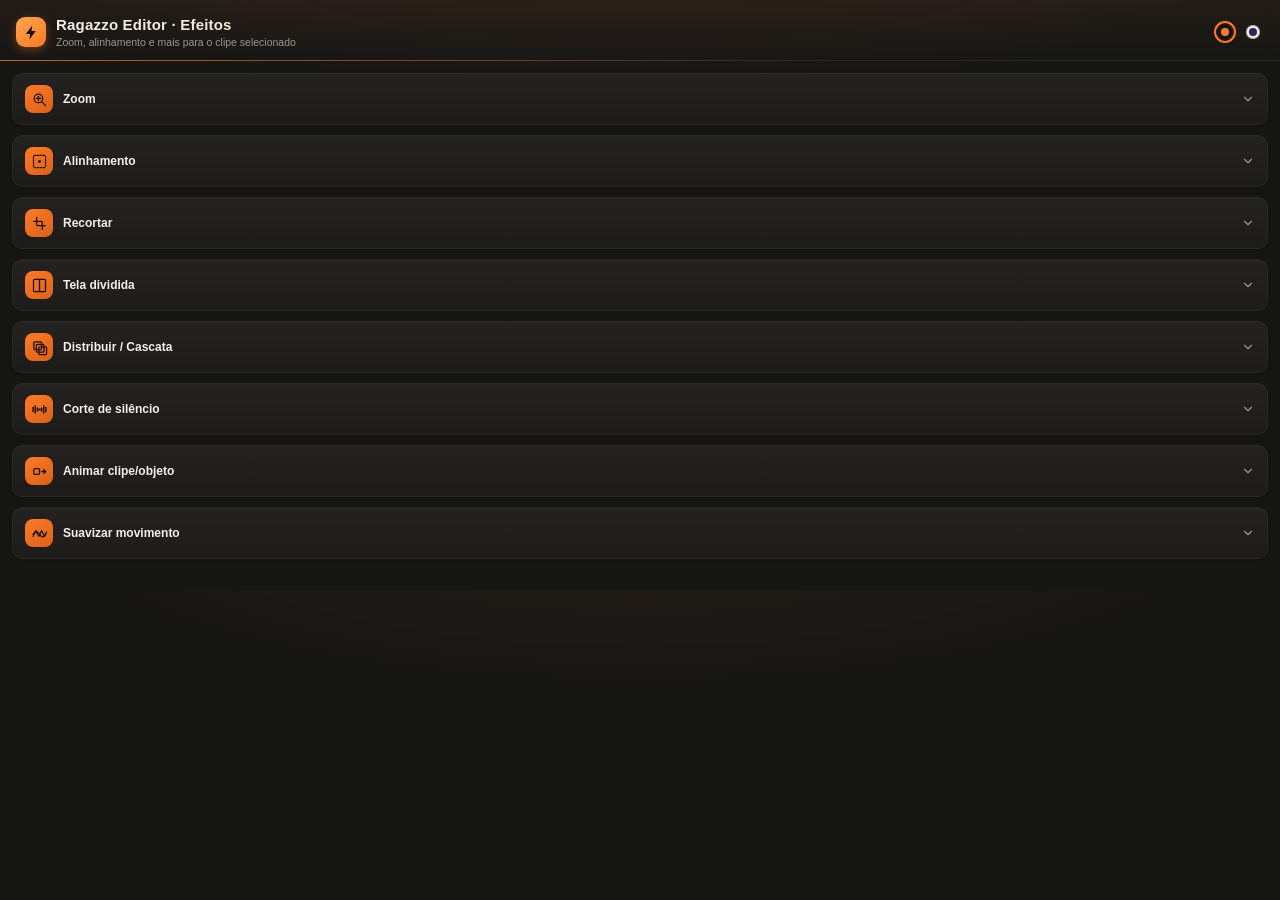
<file: index.html>
<!DOCTYPE html>
<html lang="pt-BR">
<head>
  <meta charset="UTF-8" />
  <title>Ragazzo Editor - Efeitos</title>
  <script>
    // Aplica o tema salvo ANTES do CSS pintar a tela, pra não piscar o tema
    // escuro por uma fração de segundo quando o usuário escolheu "Papel".
    (function () {
      try {
        if (localStorage.getItem("ragazzo.theme") === "papel") {
          document.documentElement.setAttribute("data-theme", "papel");
        }
      } catch (e) {}
    })();
  </script>
  <link rel="stylesheet" href="style.css" />
</head>
<body>
  <header>
    <span class="brand-mark">
      <svg viewBox="0 0 24 24" fill="none" stroke="currentColor" stroke-width="2.2" stroke-linecap="round" stroke-linejoin="round">
        <path d="M13 2 4 14h6l-1 8 9-12h-6l1-8z" fill="currentColor" stroke="none"/>
      </svg>
    </span>
    <div class="brand-text">
      <h1>Ragazzo Editor · Efeitos</h1>
      <p>Zoom, alinhamento e mais para o clipe selecionado</p>
    </div>
    <div class="theme-switch" role="group" aria-label="Tema do painel">
      <button type="button" class="theme-swatch" data-theme-choice="escuro" title="Tema escuro" aria-pressed="true">
        <span class="theme-swatch-bg" style="background:#161615">
          <span class="theme-swatch-dot" style="background:#ff7a26"></span>
        </span>
      </button>
      <button type="button" class="theme-swatch" data-theme-choice="papel" title="Tema papel" aria-pressed="false">
        <span class="theme-swatch-bg" style="background:#f4efe4">
          <span class="theme-swatch-dot" style="background:#2b2560"></span>
        </span>
      </button>
    </div>
  </header>

  <main>
    <div class="effect-card">
      <button type="button" class="effect-header">
        <span class="effect-icon">
          <svg viewBox="0 0 24 24" fill="none" stroke="currentColor" stroke-width="1.8" stroke-linecap="round" stroke-linejoin="round" class="icon-zoom-group">
            <circle cx="10.5" cy="10.5" r="6"/>
            <line x1="15" y1="15" x2="20.5" y2="20.5"/>
            <line class="icon-fade" x1="10.5" y1="7.5" x2="10.5" y2="13.5"/>
            <line class="icon-fade" x1="7.5" y1="10.5" x2="13.5" y2="10.5"/>
          </svg>
        </span>
        <span class="effect-title">Zoom</span>
        <svg class="chev" viewBox="0 0 24 24" fill="none" stroke="currentColor" stroke-width="2" stroke-linecap="round" stroke-linejoin="round"><polyline points="6 9 12 15 18 9"/></svg>
      </button>
      <div class="effect-body">
        <div class="effect-body-inner">
          <p class="hint">Anima a Escala do clipe do início ao fim, criando um efeito de aproximação (in) ou afastamento (out).</p>
          <div class="row slider-row">
            <label for="zoom-amount">Intensidade</label>
            <input type="range" id="zoom-amount-range" class="slider" min="1" max="200" step="1" value="25" />
            <input type="number" id="zoom-amount" class="slider-number" value="25" min="1" max="500" />
          </div>
          <div class="row">
            <label for="zoom-easing">Curva</label>
            <select id="zoom-easing">
              <option value="linear">Linear</option>
              <option value="easeOut" selected>Suave (desacelera)</option>
              <option value="easeIn">Suave (acelera)</option>
              <option value="easeInOut">Suave nas pontas</option>
            </select>
          </div>
          <div class="btn-group">
            <button id="zoom-in">Zoom in</button>
            <button id="zoom-out">Zoom out</button>
          </div>

          <div class="preset-bar">
            <div id="zoom-preset-list" class="preset-list"></div>
            <div class="row" id="zoom-preset-new-row" style="display:none">
              <input type="text" id="zoom-preset-name" placeholder="Nome do preset" style="flex:1;width:auto" />
              <button id="zoom-preset-confirm">Salvar</button>
            </div>
            <button id="zoom-preset-save">+ Salvar preset atual</button>
          </div>
        </div>
      </div>
    </div>

    <div class="effect-card">
      <button type="button" class="effect-header">
        <span class="effect-icon">
          <svg viewBox="0 0 24 24" fill="none" stroke="currentColor" stroke-width="1.8" stroke-linecap="round" stroke-linejoin="round">
            <rect x="3.5" y="3.5" width="17" height="17" rx="1.5" stroke-dasharray="2 2"/>
            <circle class="icon-align-dot" cx="12" cy="12" r="2" fill="currentColor" stroke="none"/>
          </svg>
        </span>
        <span class="effect-title">Alinhamento</span>
        <svg class="chev" viewBox="0 0 24 24" fill="none" stroke="currentColor" stroke-width="2" stroke-linecap="round" stroke-linejoin="round"><polyline points="6 9 12 15 18 9"/></svg>
      </button>
      <div class="effect-body">
        <div class="effect-body-inner">
          <p class="hint">Clique num ponto do grid para encostar a borda do clipe ali — os 9 pontos clássicos de ancoragem. Um clipe em Escala 100% já preenche o quadro inteiro e por isso não se move — reduza a escala antes para ver o efeito.</p>
          <div id="anchor-grid" class="anchor-grid" role="group" aria-label="Ancoragem 3x3">
            <button type="button" class="anchor-cell" data-x="left" data-y="top" title="Superior esquerda"><span class="anchor-dot"></span></button>
            <button type="button" class="anchor-cell" data-x="center" data-y="top" title="Superior centro"><span class="anchor-dot"></span></button>
            <button type="button" class="anchor-cell" data-x="right" data-y="top" title="Superior direita"><span class="anchor-dot"></span></button>
            <button type="button" class="anchor-cell" data-x="left" data-y="middle" title="Meio esquerda"><span class="anchor-dot"></span></button>
            <button type="button" class="anchor-cell" data-x="center" data-y="middle" title="Centro"><span class="anchor-dot"></span></button>
            <button type="button" class="anchor-cell" data-x="right" data-y="middle" title="Meio direita"><span class="anchor-dot"></span></button>
            <button type="button" class="anchor-cell" data-x="left" data-y="bottom" title="Inferior esquerda"><span class="anchor-dot"></span></button>
            <button type="button" class="anchor-cell" data-x="center" data-y="bottom" title="Inferior centro"><span class="anchor-dot"></span></button>
            <button type="button" class="anchor-cell" data-x="right" data-y="bottom" title="Inferior direita"><span class="anchor-dot"></span></button>
          </div>

          <p class="hint section-sep">Copie Posição/Escala/Rotação/Opacidade de um clipe e aplique em outros.</p>
          <div class="btn-group">
            <button id="motion-copy">Copiar</button>
            <button id="motion-paste">Colar</button>
            <button id="motion-reset">Zerar</button>
          </div>
        </div>
      </div>
    </div>

    <div class="effect-card">
      <button type="button" class="effect-header">
        <span class="effect-icon">
          <svg viewBox="0 0 24 24" fill="none" stroke="currentColor" stroke-width="1.8" stroke-linecap="round" stroke-linejoin="round">
            <path class="icon-crop-a" d="M8 3.5v10a1.5 1.5 0 0 0 1.5 1.5H20"/>
            <path class="icon-crop-b" d="M16 20.5v-10A1.5 1.5 0 0 0 14.5 9H4"/>
          </svg>
        </span>
        <span class="effect-title">Recortar</span>
        <svg class="chev" viewBox="0 0 24 24" fill="none" stroke="currentColor" stroke-width="2" stroke-linecap="round" stroke-linejoin="round"><polyline points="6 9 12 15 18 9"/></svg>
      </button>
      <div class="effect-body">
        <div class="effect-body-inner">
          <div class="row slider-row">
            <label for="crop-amount">Intensidade</label>
            <input type="range" id="crop-amount-range" class="slider" min="1" max="150" step="1" value="20" />
            <input type="number" id="crop-amount" class="slider-number" value="20" min="1" max="300" />
          </div>
          <div class="row">
            <label for="crop-anchor-x">Âncora horizontal</label>
            <select id="crop-anchor-x">
              <option value="left">Esquerda</option>
              <option value="center" selected>Centro</option>
              <option value="right">Direita</option>
            </select>
          </div>
          <div class="row">
            <label for="crop-anchor-y">Âncora vertical</label>
            <select id="crop-anchor-y">
              <option value="top">Topo</option>
              <option value="middle" selected>Meio</option>
              <option value="bottom">Base</option>
            </select>
          </div>
          <button class="primary" id="apply-crop">Aplicar corte</button>
          <p class="hint">Assume que o clipe já preenche o quadro (Escala 100%).</p>
        </div>
      </div>
    </div>

    <div class="effect-card">
      <button type="button" class="effect-header">
        <span class="effect-icon">
          <svg viewBox="0 0 24 24" fill="none" stroke="currentColor" stroke-width="1.8" stroke-linecap="round" stroke-linejoin="round">
            <rect x="3.5" y="3.5" width="17" height="17" rx="1.5"/>
            <line x1="12" y1="3.5" x2="12" y2="20.5"/>
            <rect class="icon-split-fill" x="12" y="3.5" width="8.5" height="17"/>
          </svg>
        </span>
        <span class="effect-title">Tela dividida</span>
        <svg class="chev" viewBox="0 0 24 24" fill="none" stroke="currentColor" stroke-width="2" stroke-linecap="round" stroke-linejoin="round"><polyline points="6 9 12 15 18 9"/></svg>
      </button>
      <div class="effect-body">
        <div class="effect-body-inner">
          <p class="hint">Selecione 2 clipes (ou 4, para grade) em trilhas de vídeo diferentes, sobrepostos no tempo.</p>
          <div class="btn-group">
            <button data-split="2h">2 lado a lado</button>
            <button data-split="2v">2 empilhados</button>
            <button data-split="4grid">Grade 2x2</button>
          </div>
        </div>
      </div>
    </div>

    <div class="effect-card">
      <button type="button" class="effect-header">
        <span class="effect-icon">
          <svg viewBox="0 0 24 24" fill="none" stroke="currentColor" stroke-width="1.8" stroke-linecap="round" stroke-linejoin="round">
            <rect class="icon-cascade" style="animation-delay:0s" x="4" y="4" width="11" height="11" rx="1.5"/>
            <rect class="icon-cascade" style="animation-delay:.2s" x="7.5" y="7.5" width="11" height="11" rx="1.5"/>
            <rect class="icon-cascade" style="animation-delay:.4s" x="11" y="11" width="11" height="11" rx="1.5"/>
          </svg>
        </span>
        <span class="effect-title">Distribuir / Cascata</span>
        <svg class="chev" viewBox="0 0 24 24" fill="none" stroke="currentColor" stroke-width="2" stroke-linecap="round" stroke-linejoin="round"><polyline points="6 9 12 15 18 9"/></svg>
      </button>
      <div class="effect-body">
        <div class="effect-body-inner">
          <p class="hint">Organiza vários clipes selecionados (em trilhas diferentes) automaticamente — sem precisar montar posição/escala um por um.</p>

          <p class="hint section-sep"><strong>Distribuir:</strong> divide o quadro em N partes iguais.</p>
          <div class="btn-group">
            <button data-distribute="row">Lado a lado</button>
            <button data-distribute="column">Empilhado</button>
          </div>

          <p class="hint section-sep"><strong>Cascata:</strong> empilha em camadas (PIP), a partir da posição/escala do primeiro clipe selecionado.</p>
          <div class="row slider-row">
            <label for="cascade-scale-step">Passo de escala</label>
            <input type="range" id="cascade-scale-step-range" class="slider" min="1" max="30" step="1" value="10" />
            <input type="number" id="cascade-scale-step" class="slider-number" value="10" min="1" max="80" />
          </div>
          <div class="row slider-row">
            <label for="cascade-offset-step">Passo de deslocamento</label>
            <input type="range" id="cascade-offset-step-range" class="slider" min="1" max="30" step="1" value="8" />
            <input type="number" id="cascade-offset-step" class="slider-number" value="8" min="1" max="50" />
          </div>
          <div class="row">
            <label for="cascade-corner">Direção</label>
            <select id="cascade-corner">
              <option value="top-left">↘ a partir do topo-esquerda</option>
              <option value="top-right">↙ a partir do topo-direita</option>
              <option value="bottom-left">↗ a partir da base-esquerda</option>
              <option value="bottom-right">↖ a partir da base-direita</option>
            </select>
          </div>
          <button class="primary" id="apply-cascade">Aplicar cascata</button>
        </div>
      </div>
    </div>

    <div class="effect-card">
      <button type="button" class="effect-header">
        <span class="effect-icon">
          <svg viewBox="0 0 24 24" fill="none" stroke="currentColor" stroke-width="2" stroke-linecap="round">
            <line x1="3" y1="15" x2="3" y2="9"/>
            <line x1="6" y1="17" x2="6" y2="7"/>
            <line x1="9" y1="14" x2="9" y2="10"/>
            <rect class="icon-cutgap" x="10.5" y="10.5" width="3" height="3" fill="currentColor" stroke="none"/>
            <line x1="15" y1="14" x2="15" y2="10"/>
            <line x1="18" y1="17" x2="18" y2="7"/>
            <line x1="21" y1="15" x2="21" y2="9"/>
          </svg>
        </span>
        <span class="effect-title">Corte de silêncio</span>
        <svg class="chev" viewBox="0 0 24 24" fill="none" stroke="currentColor" stroke-width="2" stroke-linecap="round" stroke-linejoin="round"><polyline points="6 9 12 15 18 9"/></svg>
      </button>
      <div class="effect-body">
        <div class="effect-body-inner">
          <p class="hint">Detecta pausas na fala do clipe selecionado — a análise foca na faixa de frequência da voz humana, então música de fundo e ruído grave contam menos — e gera automaticamente uma versão cortada, já inserida na timeline. O clipe original não é alterado.</p>

          <div class="seg-toggle" id="silence-mode-toggle" role="tablist">
            <button type="button" class="seg-btn active" data-mode="auto" role="tab">Automático</button>
            <button type="button" class="seg-btn" data-mode="manual" role="tab">Manual</button>
          </div>

          <div class="row slider-row" id="silence-auto-row">
            <label for="silence-margin">Sensibilidade (dB abaixo da média)</label>
            <input type="range" id="silence-margin-range" class="slider" min="6" max="30" step="1" value="18" />
            <input type="number" id="silence-margin" class="slider-number" value="18" min="1" max="50" />
          </div>
          <p class="hint" id="silence-auto-hint">O limiar é calculado a partir do volume médio do próprio clipe — maior sensibilidade corta mais.</p>

          <div class="row slider-row" id="silence-manual-row" style="display:none">
            <label for="silence-threshold">Limiar manual (dB)</label>
            <input type="range" id="silence-threshold-range" class="slider" min="-60" max="-10" step="1" value="-30" />
            <input type="number" id="silence-threshold" class="slider-number" value="-30" min="-60" max="-10" />
          </div>

          <div class="row slider-row">
            <label for="silence-min-duration">Pausa mínima (s)</label>
            <input type="range" id="silence-min-duration-range" class="slider" min="0.1" max="2" step="0.05" value="0.4" />
            <input type="number" id="silence-min-duration" class="slider-number" value="0.4" min="0.05" max="5" step="0.05" />
          </div>
          <div class="row slider-row">
            <label for="silence-padding">Folga (ms)</label>
            <input type="range" id="silence-padding-range" class="slider" min="0" max="400" step="10" value="120" />
            <input type="number" id="silence-padding" class="slider-number" value="120" min="0" max="1000" step="10" />
          </div>
          <div class="row">
            <label for="silence-track">Trilha de destino (nº)</label>
            <input type="number" id="silence-track" min="1" max="20" placeholder="auto" />
          </div>

          <button class="primary" id="apply-silence-cut">Detectar e cortar silêncio</button>
          <p class="hint">Requer o projeto salvo (o arquivo cortado é gravado na mesma pasta do projeto). Pode demorar alguns segundos a minutos, dependendo do tamanho do clipe.</p>
        </div>
      </div>
    </div>

    <div class="effect-card">
      <button type="button" class="effect-header">
        <span class="effect-icon">
          <svg viewBox="0 0 24 24" fill="none" stroke="currentColor" stroke-width="1.8" stroke-linecap="round" stroke-linejoin="round">
            <rect class="icon-slide-box" x="4" y="8" width="8" height="8" rx="1.5"/>
            <line x1="15" y1="12" x2="20.5" y2="12"/>
            <polyline points="18 9.5 20.5 12 18 14.5"/>
          </svg>
        </span>
        <span class="effect-title">Animar clipe/objeto</span>
        <svg class="chev" viewBox="0 0 24 24" fill="none" stroke="currentColor" stroke-width="2" stroke-linecap="round" stroke-linejoin="round"><polyline points="6 9 12 15 18 9"/></svg>
      </button>
      <div class="effect-body">
        <div class="effect-body-inner">
          <p class="hint">Predefinição</p>
          <div id="anim-preset-grid" class="anim-preset-grid" role="radiogroup">
            <button type="button" class="anim-preset-btn selected" data-preset="slide-left" role="radio" aria-checked="true" title="Deslizar da esquerda">
              <svg viewBox="0 0 32 32" class="anim-icon">
                <rect class="anim-frame" x="4" y="4" width="24" height="24" rx="3"/>
                <rect class="anim-obj anim-ico-slide-left" x="11" y="11" width="10" height="10" rx="2"/>
              </svg>
              <span>Esquerda</span>
            </button>
            <button type="button" class="anim-preset-btn" data-preset="slide-right" role="radio" aria-checked="false" title="Deslizar da direita">
              <svg viewBox="0 0 32 32" class="anim-icon">
                <rect class="anim-frame" x="4" y="4" width="24" height="24" rx="3"/>
                <rect class="anim-obj anim-ico-slide-right" x="11" y="11" width="10" height="10" rx="2"/>
              </svg>
              <span>Direita</span>
            </button>
            <button type="button" class="anim-preset-btn" data-preset="slide-top" role="radio" aria-checked="false" title="Deslizar de cima">
              <svg viewBox="0 0 32 32" class="anim-icon">
                <rect class="anim-frame" x="4" y="4" width="24" height="24" rx="3"/>
                <rect class="anim-obj anim-ico-slide-top" x="11" y="11" width="10" height="10" rx="2"/>
              </svg>
              <span>De cima</span>
            </button>
            <button type="button" class="anim-preset-btn" data-preset="slide-bottom" role="radio" aria-checked="false" title="Deslizar de baixo">
              <svg viewBox="0 0 32 32" class="anim-icon">
                <rect class="anim-frame" x="4" y="4" width="24" height="24" rx="3"/>
                <rect class="anim-obj anim-ico-slide-bottom" x="11" y="11" width="10" height="10" rx="2"/>
              </svg>
              <span>De baixo</span>
            </button>
            <button type="button" class="anim-preset-btn" data-preset="fade-in" role="radio" aria-checked="false" title="Fade in">
              <svg viewBox="0 0 32 32" class="anim-icon">
                <rect class="anim-frame" x="4" y="4" width="24" height="24" rx="3"/>
                <rect class="anim-obj anim-ico-fade-in" x="11" y="11" width="10" height="10" rx="2"/>
              </svg>
              <span>Fade in</span>
            </button>
            <button type="button" class="anim-preset-btn" data-preset="fade-out" role="radio" aria-checked="false" title="Fade out">
              <svg viewBox="0 0 32 32" class="anim-icon">
                <rect class="anim-frame" x="4" y="4" width="24" height="24" rx="3"/>
                <rect class="anim-obj anim-ico-fade-out" x="11" y="11" width="10" height="10" rx="2"/>
              </svg>
              <span>Fade out</span>
            </button>
            <button type="button" class="anim-preset-btn" data-preset="pop" role="radio" aria-checked="false" title="Pop (escala)">
              <svg viewBox="0 0 32 32" class="anim-icon">
                <rect class="anim-frame" x="4" y="4" width="24" height="24" rx="3"/>
                <rect class="anim-obj anim-ico-pop" x="11" y="11" width="10" height="10" rx="2"/>
              </svg>
              <span>Pop</span>
            </button>
            <button type="button" class="anim-preset-btn" data-preset="rotate-in" role="radio" aria-checked="false" title="Girar + fade in">
              <svg viewBox="0 0 32 32" class="anim-icon">
                <rect class="anim-frame" x="4" y="4" width="24" height="24" rx="3"/>
                <rect class="anim-obj anim-ico-rotate-in" x="11" y="11" width="10" height="10" rx="2"/>
              </svg>
              <span>Girar</span>
            </button>
          </div>
          <div class="row slider-row">
            <label for="anim-duration">Duração</label>
            <input type="range" id="anim-duration-range" class="slider" min="0.1" max="3" step="0.1" value="0.6" />
            <input type="number" id="anim-duration" class="slider-number" value="0.6" min="0.1" max="10" step="0.1" />
          </div>
          <div class="row">
            <label for="anim-easing">Curva</label>
            <select id="anim-easing">
              <option value="easeOut" selected>Suave (desacelera)</option>
              <option value="easeIn">Suave (acelera)</option>
              <option value="easeInOut">Suave nas pontas</option>
              <option value="linear">Linear</option>
            </select>
          </div>
          <p class="hint">O preset "Pop" sempre usa uma curva com leve exagero (overshoot), ignorando essa escolha.</p>
          <button class="primary" id="apply-anim">Aplicar animação</button>
        </div>
      </div>
    </div>

    <div class="effect-card">
      <button type="button" class="effect-header">
        <span class="effect-icon">
          <svg viewBox="0 0 24 24" fill="none" stroke="currentColor" stroke-width="1.8" stroke-linecap="round" stroke-linejoin="round">
            <path class="icon-wave-jagged" d="M3 16l4-8 4 8 4-8 4 8 3-6"/>
            <path class="icon-wave-smooth" d="M3 13c3-5 6-5 9 0s6 5 9 0" />
          </svg>
        </span>
        <span class="effect-title">Suavizar movimento</span>
        <svg class="chev" viewBox="0 0 24 24" fill="none" stroke="currentColor" stroke-width="2" stroke-linecap="round" stroke-linejoin="round"><polyline points="6 9 12 15 18 9"/></svg>
      </button>
      <div class="effect-body">
        <div class="effect-body-inner">
          <p class="hint">Redesenha a curva entre a primeira e a última keyframe já existentes na propriedade escolhida. Não remove tremor de câmera — para isso use o Warp Stabilizer nativo do Premiere.</p>

          <div class="prop-checks">
            <label class="prop-check"><input type="checkbox" id="curve-prop-position" checked /> Posição</label>
            <label class="prop-check"><input type="checkbox" id="curve-prop-scale" checked /> Escala</label>
            <label class="prop-check"><input type="checkbox" id="curve-prop-rotation" /> Rotação</label>
            <label class="prop-check"><input type="checkbox" id="curve-prop-opacity" /> Opacidade</label>
          </div>

          <div class="curve-toolbar">
            <div class="seg-toggle" role="tablist">
              <button type="button" class="seg-btn active" data-mode="value" role="tab">Valor</button>
              <button type="button" class="seg-btn" data-mode="speed" role="tab">Velocidade</button>
            </div>
            <button type="button" id="curve-play" class="icon-btn" title="Pré-visualizar a curva">
              <svg viewBox="0 0 24 24" fill="currentColor"><polygon points="7 5 19 12 7 19"/></svg>
            </button>
          </div>

          <canvas id="curve-canvas" class="curve-canvas" width="600" height="440"></canvas>

          <p class="hint curve-tips">Arraste as alças para moldar. <strong>Duplo-clique na curva</strong> adiciona um ponto; duplo-clique num ponto remove. Segure <kbd>Shift</kbd> para desligar o encaixe.</p>

          <div class="preset-bar">
            <div class="row">
              <label>Presets</label>
              <button type="button" id="curve-save-preset">Salvar atual</button>
            </div>
            <div id="curve-preset-grid" class="curve-preset-grid"></div>
          </div>

          <button class="primary" id="apply-curve">Aplicar curva</button>
          <p class="hint">Requer que a propriedade já tenha 2 ou mais keyframes no Controle de Efeitos do Premiere.</p>

          <p class="hint section-sep">Ou, sem mexer em curva: suaviza (média móvel) todas as keyframes existentes de uma vez.</p>
          <button id="apply-smooth">Suavizar automaticamente</button>
        </div>
      </div>
    </div>
  </main>

  <div id="status"><span class="spinner"></span><span class="status-text"></span></div>

  <script src="js/theme.js"></script>
  <script src="js/cep-bridge.js"></script>
  <script src="js/silence-cut.js"></script>
  <script src="js/curves.js"></script>
  <script src="js/graph.js"></script>
  <script src="js/curve-presets.js"></script>
  <script src="js/ui.js"></script>
  <script src="js/main.js"></script>
</body>
</html>
</file>
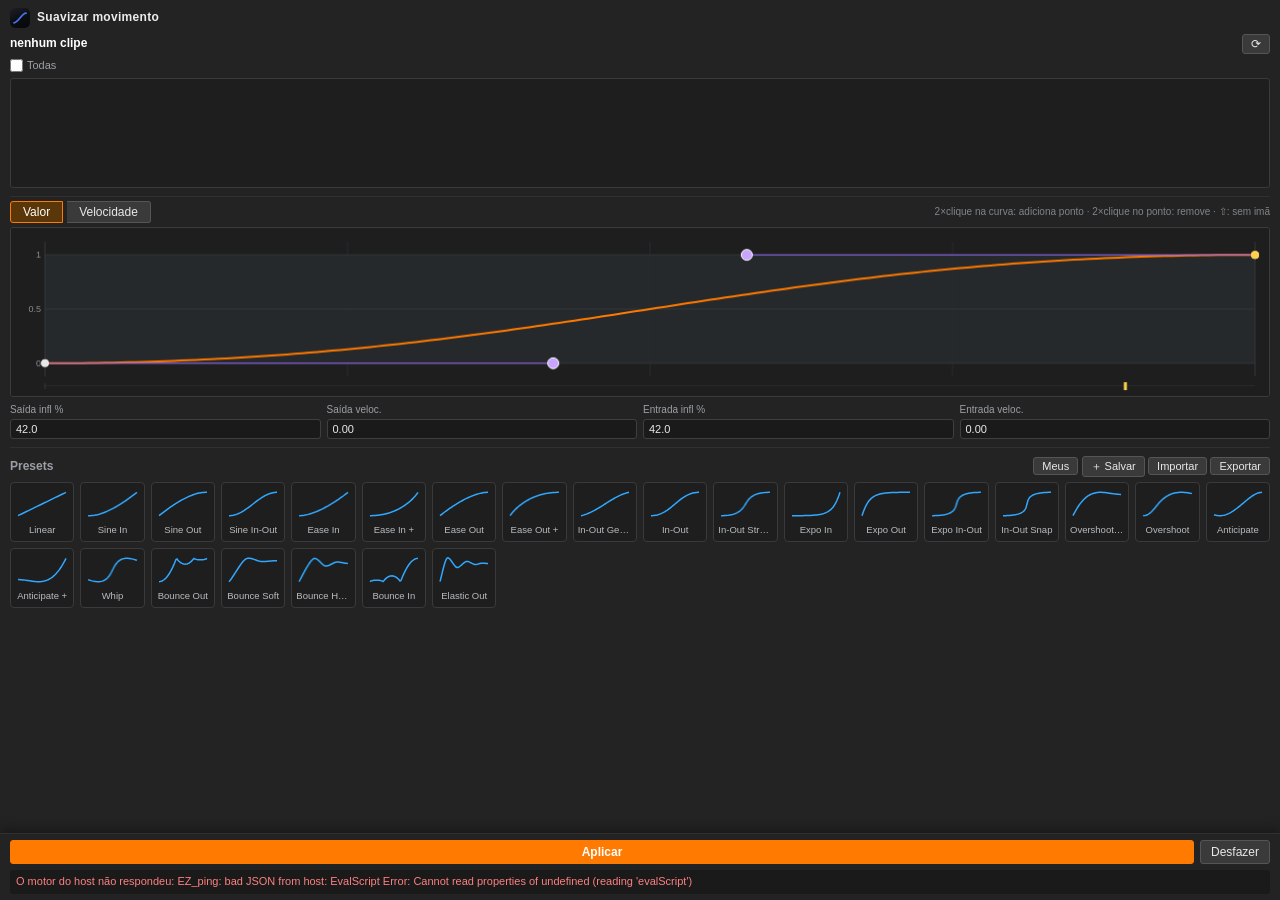
<file: ease/client/index.html>
<!DOCTYPE html>
<html>
<head>
    <meta charset="UTF-8">
    <title>Suavizar movimento</title>
    <link rel="stylesheet" href="css/app.css">
</head>
<body>
    <header>
        <div class="brand">
            <img class="brand-mark" src="assets/motionease-favicon.svg" alt="Suavizar" width="20" height="20">
            <span class="brand-name">Suavizar movimento</span>
        </div>
        <div class="clip-line">
            <span id="clipName">nenhum clipe</span>
            <button id="refresh" title="Reler o clipe selecionado">⟳</button>
        </div>
    </header>

    <section id="properties">
        <div id="treeBar">
            <label class="check-all" title="Marcar todas as propriedades listadas">
                <input type="checkbox" id="checkAll"> Todas
            </label>
            <input id="propSearch" class="hidden" type="text" placeholder="filtrar…" spellcheck="false">
        </div>
        <div id="propTree"></div>
    </section>
    <div class="splitter" id="splitTree" title="Arraste para redimensionar"></div>

    <section id="strip-section" class="hidden">
        <div id="kfStrip"></div>
        <div id="kfStripInfo" class="hint"></div>
    </section>

    <section id="graph-section">
        <div class="graph-toolbar">
            <button id="modeValue" class="seg active">Valor</button>
            <button id="modeSpeed" class="seg">Velocidade</button>
            <span class="hint" style="margin-left:auto">2×clique na curva: adiciona ponto · 2×clique no ponto: remove · ⇧: sem imã</span>
        </div>
        <canvas id="graph"></canvas>
        <div class="readouts">
            <label>Saída infl %<input id="inflOut" type="number" step="0.1" min="0.1" max="100"></label>
            <label>Saída veloc.<input id="spdOut" type="number" step="0.05"></label>
            <label>Entrada infl %<input id="inflIn" type="number" step="0.1" min="0.1" max="100"></label>
            <label>Entrada veloc.<input id="spdIn" type="number" step="0.05"></label>
        </div>
    </section>
    <div class="splitter" id="splitGraph" title="Arraste para redimensionar"></div>

    <section id="presets-section">
        <div class="presets-head">
            <span>Presets</span>
            <span class="presets-actions">
                <button id="presetMine" title="Mostrar só os presets que você salvou">Meus</button>
                <button id="presetSave" title="Salvar a curva atual como preset">＋ Salvar</button>
                <button id="presetImport" title="Importar preset ou biblioteca (.easify/.json)">Importar</button>
                <button id="presetExport" title="Exportar a biblioteca inteira">Exportar</button>
            </span>
        </div>
        <div id="presetGrid"></div>
    </section>

    <section id="apply-section">
        <div class="apply-row">
            <button id="apply" class="primary">Aplicar</button>
            <button id="revert" title="Restaurar os keyframes de antes do último Aplicar">Desfazer</button>
        </div>
        <div id="status" class="status">carregando…</div>
    </section>

    <!-- iframe embutido no plugin EP: o __adobe_cep__ (ponte CEP) fica na janela PAI. Empresta pro iframe ANTES do
         CSInterface, senão o evalScript do sub-app não fala com o Premiere. -->
    <script>
      (function () {
        try {
          if (!window.__adobe_cep__ && window.parent && window.parent.__adobe_cep__) {
            window.__adobe_cep__ = window.parent.__adobe_cep__;
          }
          if (!window.cep_node && window.parent && window.parent.cep_node) { window.cep_node = window.parent.cep_node; }
          if (typeof window.cep === 'undefined' && window.parent && typeof window.parent.cep !== 'undefined') { window.cep = window.parent.cep; }
        } catch (e) {}
      })();
    </script>
    <script src="lib/CSInterface.js"></script>
    <script src="../shared/curves.js"></script>
    <script src="js/host-bridge.js"></script>
    <script src="js/graph.js"></script>
    <script src="js/presets.js"></script>
    <script src="js/app.js"></script>
</body>
</html>
</file>
<file: style.css>
:root {
  /* Diz ao Chromium que o tema escuro já é intencional — sem isto, o motor
     tenta "corrigir" sozinho o contraste de widgets nativos (button, select)
     e pode inverter as cores que definimos (ex.: botão claro num tema escuro). */
  color-scheme: dark;
  --bg: #161615;
  --panel: #1d1c1b;
  --card: #232221;
  --card-hover: #2a2928;
  --border: #37342f;
  --border-soft: #2a2826;
  --text: #f3efe9;
  --text-dim: #9d968c;
  --accent: #ff7a26;
  --accent-2: #ffa74d;
  --accent-soft: rgba(255, 122, 38, 0.14);
  --accent-glow: rgba(255, 122, 38, 0.35);
  --ok: #57c08a;
  --err: #ef5f4d;
}

/* ---------- tema "Papel" — editorial claro, alternativa ao escuro acima ---------- */
/* Troca de tema é só isto: os componentes existentes já leem as variáveis
   acima, então redefini-las aqui re-skina quase tudo de graça. O resto
   (card sem caixa, números de índice, campos sublinhados) é ajuste pontual
   mais abaixo, sempre sob o seletor [data-theme="papel"]. */
:root[data-theme="papel"] {
  /* Propositalmente NÃO declara color-scheme:light aqui — nos testes, essa
     combinação (appearance:none + color-scheme:light) fazia o motor de
     renderização de widgets nativos pintar os botões de preto sólido, apesar
     do CSS computado estar correto. Herdar "dark" do :root evita esse
     caminho e não muda nada visível, já que todo o resto já é re-temado
     via variável CSS explícita. */
  --bg: #f4efe4;
  --panel: #efe8d8;
  --card: #f4efe4;
  --card-hover: #e9e1cd;
  --border: #cdbfa0;
  --border-soft: #ddd0b3;
  --text: #1c1a17;
  --text-dim: #6b6252;
  --accent: #2b2560;
  --accent-2: #4a3fa0;
  --accent-soft: rgba(43, 37, 96, 0.1);
  --accent-glow: rgba(43, 37, 96, 0.28);
  --ok: #2f6b4f;
  --err: #a13b2c;
}

* { box-sizing: border-box; }

::selection {
  background: var(--accent-glow);
  color: #fff;
}

body {
  margin: 0;
  background:
    radial-gradient(900px 260px at 50% -80px, rgba(255, 122, 38, 0.07), transparent 70%),
    var(--bg);
  color: var(--text);
  font-family: "Segoe UI", -apple-system, sans-serif;
  font-size: 12px;
}

/* scrollbar (chromium/CEF) */
::-webkit-scrollbar { width: 9px; height: 9px; }
::-webkit-scrollbar-track { background: transparent; }
::-webkit-scrollbar-thumb {
  background: var(--border);
  border-radius: 999px;
  border: 2px solid var(--bg);
}
::-webkit-scrollbar-thumb:hover { background: var(--accent); }

header {
  padding: 16px 16px 12px;
  display: flex;
  align-items: center;
  gap: 10px;
  border-bottom: 1px solid var(--border-soft);
  background: linear-gradient(180deg, rgba(255, 122, 38, 0.06), transparent);
  position: relative;
}

header::after {
  content: "";
  position: absolute;
  left: 0; right: 0; bottom: -1px;
  height: 1px;
  background: linear-gradient(90deg, var(--accent), transparent 65%);
  opacity: .7;
}

.brand-mark {
  width: 30px;
  height: 30px;
  flex-shrink: 0;
  border-radius: 9px;
  background: linear-gradient(145deg, var(--accent-2), var(--accent));
  display: flex;
  align-items: center;
  justify-content: center;
  color: #1a1108;
  box-shadow: 0 3px 10px var(--accent-glow);
}

.brand-mark svg { width: 17px; height: 17px; }

header .brand-text { flex: 1; min-width: 0; }

header h1 {
  margin: 0;
  font-size: 15px;
  font-weight: 700;
  letter-spacing: .2px;
  background: linear-gradient(90deg, var(--text), var(--accent-2) 140%);
  -webkit-background-clip: text;
  background-clip: text;
  color: transparent;
}

header p {
  margin: 3px 0 0;
  color: var(--text-dim);
  font-size: 10.5px;
}

main {
  padding: 12px;
  display: flex;
  flex-direction: column;
  gap: 10px;
}

/* ---------- cartão colapsável (troca de <details> por grid animável) ---------- */

.effect-card {
  background: linear-gradient(180deg, var(--card), var(--panel));
  border: 1px solid var(--border-soft);
  border-radius: 10px;
  overflow: hidden;
  box-shadow: 0 1px 0 rgba(255, 255, 255, 0.02) inset, 0 2px 6px rgba(0, 0, 0, 0.18);
  transition: border-color 150ms ease, box-shadow 150ms ease, transform 150ms ease;
}

.effect-card:hover {
  border-color: #4a453d;
  box-shadow: 0 1px 0 rgba(255, 255, 255, 0.03) inset, 0 4px 14px rgba(0, 0, 0, 0.28);
}

.effect-card.open {
  border-color: var(--accent);
  box-shadow: 0 0 0 1px var(--accent-soft), 0 4px 16px rgba(0, 0, 0, 0.3);
}

.effect-header {
  all: unset;
  box-sizing: border-box;
  cursor: pointer;
  display: flex;
  align-items: center;
  gap: 10px;
  width: 100%;
  padding: 11px 12px;
  font-weight: 600;
  font-size: 12px;
  color: var(--text);
}

.effect-header:hover .effect-icon {
  background: linear-gradient(145deg, var(--accent-2), var(--accent));
  box-shadow: 0 0 0 4px var(--accent-soft);
}

.effect-card.open .effect-header {
  color: var(--accent-2);
}

.effect-header:focus-visible {
  outline: 2px solid var(--accent);
  outline-offset: -2px;
}

.effect-title {
  flex: 1;
}

.chev {
  width: 14px;
  height: 14px;
  flex-shrink: 0;
  color: var(--text-dim);
  transition: transform 200ms ease;
}

.effect-card.open .chev {
  transform: rotate(180deg);
}

.effect-body {
  display: grid;
  grid-template-rows: 0fr;
  transition: grid-template-rows 220ms ease;
}

.effect-card.open .effect-body {
  grid-template-rows: 1fr;
}

.effect-body-inner {
  overflow: hidden;
  min-height: 0;
  display: flex;
  flex-direction: column;
  gap: 8px;
  padding: 0 12px;
}

.effect-card.open .effect-body-inner {
  padding: 2px 12px 12px;
}

/* ---------- ícones ---------- */

.effect-icon {
  width: 28px;
  height: 28px;
  border-radius: 8px;
  background: linear-gradient(145deg, var(--accent), #d9611a);
  display: flex;
  align-items: center;
  justify-content: center;
  flex-shrink: 0;
  color: #1a1108;
  transition: background 150ms ease, box-shadow 150ms ease;
}

.effect-icon svg {
  width: 17px;
  height: 17px;
  overflow: visible;
}

/* animações de exemplo de cada ícone, sutis e contínuas */

.icon-zoom-group { transform-origin: 10.5px 10.5px; animation: kf-pulse 2s ease-in-out infinite; }
.icon-fade { animation: kf-blink-soft 2s ease-in-out infinite; }

.icon-align-dot { animation: kf-align 2.6s ease-in-out infinite; }
@keyframes kf-align {
  0%, 100% { cx: 6; }
  30% { cx: 12; }
  60% { cx: 18; }
  80% { cx: 12; }
}

.icon-crop-a { animation: kf-crop-a 2s ease-in-out infinite; }
.icon-crop-b { animation: kf-crop-b 2s ease-in-out infinite; }
@keyframes kf-crop-a { 0%, 100% { transform: translate(0, 0); } 50% { transform: translate(1.5px, 1.5px); } }
@keyframes kf-crop-b { 0%, 100% { transform: translate(0, 0); } 50% { transform: translate(-1.5px, -1.5px); } }

.icon-split-fill { fill: currentColor; opacity: 0; animation: kf-blink-soft 2.2s ease-in-out infinite; }

.icon-cascade {
  fill: none;
  stroke: currentColor;
  transform-box: fill-box;
  transform-origin: center;
  animation: kf-cascade 2.2s ease-in-out infinite;
}
@keyframes kf-cascade {
  0%, 100% { opacity: .3; transform: scale(0.85); }
  50% { opacity: 1; transform: scale(1); }
}

.icon-cutgap {
  transform-box: fill-box;
  transform-origin: center;
  animation: kf-cutgap 2s ease-in-out infinite;
}
@keyframes kf-cutgap {
  0%, 15% { transform: scaleX(1); opacity: .6; }
  45%, 65% { transform: scaleX(0); opacity: 0; }
  90%, 100% { transform: scaleX(1); opacity: .6; }
}

.icon-slide-box { animation: kf-slide-in 1.8s ease-in-out infinite; }
@keyframes kf-slide-in {
  0% { transform: translateX(-4px); opacity: .4; }
  40%, 70% { transform: translateX(0); opacity: 1; }
  100% { transform: translateX(-4px); opacity: .4; }
}

.icon-wave-jagged, .icon-wave-smooth {
  animation: kf-cross-fade 3s ease-in-out infinite;
}
.icon-wave-smooth { animation-delay: 1.5s; }
@keyframes kf-cross-fade {
  0%, 40% { opacity: 1; }
  50%, 90% { opacity: 0; }
  100% { opacity: 1; }
}

@keyframes kf-blink-soft {
  0%, 100% { opacity: .15; }
  50% { opacity: 1; }
}

@keyframes kf-pulse {
  0%, 100% { transform: scale(1); }
  50% { transform: scale(1.16); }
}

@media (prefers-reduced-motion: reduce) {
  .icon-zoom-group, .icon-fade, .icon-align-dot, .icon-crop-a, .icon-crop-b,
  .icon-split-fill, .icon-slide-box,
  .icon-wave-jagged, .icon-wave-smooth, .icon-cascade, .icon-cutgap {
    animation: none !important;
  }
}

/* ---------- grade de âncora 3x3 (Alinhamento) ---------- */

.anchor-grid {
  display: grid;
  grid-template-columns: repeat(3, 1fr);
  gap: 6px;
  width: 168px;
  margin: 2px auto 0;
  padding: 10px;
  background: var(--bg);
  border: 1px dashed var(--border);
  border-radius: 10px;
}

.anchor-cell {
  all: unset;
  box-sizing: border-box;
  aspect-ratio: 1 / 1;
  display: flex;
  align-items: center;
  justify-content: center;
  background: var(--card);
  border: 1px solid var(--border);
  border-radius: 6px;
  cursor: pointer;
  transition: border-color 120ms ease, box-shadow 120ms ease, background 120ms ease;
}

.anchor-cell:hover {
  border-color: var(--accent);
  background: var(--accent-soft);
  box-shadow: 0 0 0 1px var(--accent-soft);
}

.anchor-cell:focus-visible {
  outline: 2px solid var(--accent);
  outline-offset: 1px;
}

.anchor-cell.active {
  border-color: var(--accent);
  background: var(--accent-soft);
  box-shadow: 0 0 0 2px var(--accent-glow);
}

.anchor-dot {
  width: 6px;
  height: 6px;
  border-radius: 50%;
  background: var(--text-dim);
  transition: background 120ms ease, transform 120ms ease;
}

.anchor-cell:hover .anchor-dot,
.anchor-cell.active .anchor-dot {
  background: var(--accent-2);
  transform: scale(1.4);
}

/* ---------- grade de predefinições de animação ---------- */

.anim-preset-grid {
  display: grid;
  grid-template-columns: repeat(4, 1fr);
  gap: 6px;
}

.anim-preset-btn {
  all: unset;
  box-sizing: border-box;
  display: flex;
  flex-direction: column;
  align-items: center;
  gap: 4px;
  padding: 8px 2px 7px;
  background: var(--bg);
  border: 1px solid var(--border);
  border-radius: 7px;
  cursor: pointer;
  transition: border-color 120ms ease, box-shadow 120ms ease, background 120ms ease;
}

.anim-preset-btn:hover { border-color: #4a453d; }

.anim-preset-btn.selected {
  border-color: var(--accent);
  background: var(--accent-soft);
  box-shadow: 0 0 0 1px var(--accent-soft);
}

.anim-preset-btn:focus-visible {
  outline: 2px solid var(--accent);
  outline-offset: 1px;
}

.anim-preset-btn span {
  font-size: 9px;
  color: var(--text-dim);
  text-align: center;
  line-height: 1.2;
}

.anim-preset-btn.selected span { color: var(--accent-2); font-weight: 600; }

.anim-icon {
  width: 30px;
  height: 30px;
  overflow: visible;
}

.anim-frame {
  fill: none;
  stroke: var(--border);
  stroke-width: 1.3;
  stroke-dasharray: 2.5 2.5;
}

.anim-obj {
  fill: var(--accent);
  transform-box: fill-box;
  transform-origin: center;
}

/* cada preset anima o quadradinho laranja de um jeito que representa o efeito */

.anim-ico-slide-left { animation: kf-anim-slide-left 1.8s ease-in-out infinite; }
@keyframes kf-anim-slide-left {
  0% { transform: translateX(-13px); opacity: .35; }
  35%, 65% { transform: translateX(0); opacity: 1; }
  100% { transform: translateX(-13px); opacity: .35; }
}

.anim-ico-slide-right { animation: kf-anim-slide-right 1.8s ease-in-out infinite; }
@keyframes kf-anim-slide-right {
  0% { transform: translateX(13px); opacity: .35; }
  35%, 65% { transform: translateX(0); opacity: 1; }
  100% { transform: translateX(13px); opacity: .35; }
}

.anim-ico-slide-top { animation: kf-anim-slide-top 1.8s ease-in-out infinite; }
@keyframes kf-anim-slide-top {
  0% { transform: translateY(-13px); opacity: .35; }
  35%, 65% { transform: translateY(0); opacity: 1; }
  100% { transform: translateY(-13px); opacity: .35; }
}

.anim-ico-slide-bottom { animation: kf-anim-slide-bottom 1.8s ease-in-out infinite; }
@keyframes kf-anim-slide-bottom {
  0% { transform: translateY(13px); opacity: .35; }
  35%, 65% { transform: translateY(0); opacity: 1; }
  100% { transform: translateY(13px); opacity: .35; }
}

.anim-ico-fade-in { animation: kf-anim-fade-in 1.8s ease-in-out infinite; }
@keyframes kf-anim-fade-in {
  0%, 12% { opacity: 0; }
  85%, 100% { opacity: 1; }
}

.anim-ico-fade-out { animation: kf-anim-fade-out 1.8s ease-in-out infinite; }
@keyframes kf-anim-fade-out {
  0%, 12% { opacity: 1; }
  85%, 100% { opacity: 0; }
}

.anim-ico-pop { animation: kf-anim-pop 1.8s ease-in-out infinite; }
@keyframes kf-anim-pop {
  0% { transform: scale(0); opacity: 0; }
  40% { transform: scale(1.2); opacity: 1; }
  58% { transform: scale(0.9); }
  75% { transform: scale(1.06); }
  90%, 100% { transform: scale(1); opacity: 1; }
}

.anim-ico-rotate-in { animation: kf-anim-rotate-in 1.8s ease-in-out infinite; }
@keyframes kf-anim-rotate-in {
  0% { transform: rotate(-95deg); opacity: 0; }
  45% { transform: rotate(10deg); opacity: 1; }
  65% { transform: rotate(-6deg); }
  85%, 100% { transform: rotate(0deg); opacity: 1; }
}

@media (prefers-reduced-motion: reduce) {
  .anim-ico-slide-left, .anim-ico-slide-right, .anim-ico-slide-top, .anim-ico-slide-bottom,
  .anim-ico-fade-in, .anim-ico-fade-out, .anim-ico-pop, .anim-ico-rotate-in {
    animation: none !important;
  }
}

/* ---------- formulários ---------- */

.row {
  display: flex;
  align-items: center;
  gap: 8px;
}

.row label {
  flex: 1;
  color: var(--text-dim);
}

select, input[type="number"], input[type="text"] {
  background: var(--bg);
  color: var(--text);
  border: 1px solid var(--border);
  border-radius: 5px;
  padding: 5px 7px;
  width: 110px;
  transition: border-color 120ms ease, box-shadow 120ms ease;
}

select:focus, input:focus {
  outline: none;
  border-color: var(--accent);
  box-shadow: 0 0 0 3px var(--accent-soft);
}

.btn-group {
  display: grid;
  grid-template-columns: repeat(3, 1fr);
  gap: 6px;
}

.slider-row {
  gap: 8px;
}

.slider {
  flex: 1;
  width: auto;
  accent-color: var(--accent);
  height: 4px;
  background: transparent;
  padding: 0;
}

.slider-number {
  width: 54px;
  flex-shrink: 0;
}


.section-sep {
  margin-top: 2px;
  padding-top: 8px;
  border-top: 1px solid var(--border);
}

.preset-bar {
  display: flex;
  flex-direction: column;
  gap: 6px;
}

.preset-list {
  display: flex;
  flex-wrap: wrap;
  gap: 6px;
}

.preset-chip {
  display: inline-flex;
  align-items: center;
  gap: 5px;
  background: var(--bg);
  border: 1px solid var(--border);
  border-radius: 999px;
  padding: 4px 8px 4px 10px;
  font-size: 10px;
  cursor: pointer;
}

.preset-chip:hover { border-color: var(--accent); box-shadow: 0 0 0 2px var(--accent-soft); }

.preset-chip .preset-del {
  background: transparent;
  border: none;
  color: var(--text-dim);
  cursor: pointer;
  padding: 0;
  font-size: 12px;
  line-height: 1;
}

.preset-chip .preset-del:hover { color: var(--err); background: transparent; }

button {
  appearance: none;
  -webkit-appearance: none;
  background: var(--bg);
  color: var(--text);
  border: 1px solid var(--border);
  border-radius: 5px;
  padding: 7px 8px;
  cursor: pointer;
  font-size: 11px;
  font-family: inherit;
  transition: background 120ms ease, transform 80ms ease, border-color 120ms ease, box-shadow 120ms ease;
}

button:hover { background: var(--card-hover); border-color: #4a453d; }
button:active { transform: scale(0.96); }
button:focus-visible { outline: 2px solid var(--accent); outline-offset: 1px; }

button.primary {
  background: linear-gradient(145deg, var(--accent-2), var(--accent));
  border-color: var(--accent);
  color: #1a1108;
  width: 100%;
  margin-top: 2px;
  padding: 9px;
  font-weight: 700;
  letter-spacing: .2px;
  box-shadow: 0 3px 10px var(--accent-glow);
}

button.primary:hover { filter: brightness(1.06); box-shadow: 0 4px 14px var(--accent-glow); }
button.primary:active { transform: scale(0.97); }

/* ---------- status ---------- */

#status {
  min-height: 16px;
  padding: 8px 16px 12px;
  font-size: 11px;
  display: flex;
  align-items: center;
  gap: 7px;
}

#status.ok .status-text { color: var(--ok); }
#status.err .status-text { color: var(--err); }

.status-text {
  transition: color 150ms ease;
}

.spinner {
  width: 11px;
  height: 11px;
  border-radius: 50%;
  border: 2px solid var(--border);
  border-top-color: var(--accent);
  display: none;
  animation: kf-spin 0.7s linear infinite;
  flex-shrink: 0;
}

#status.loading .spinner { display: inline-block; }

@keyframes kf-spin {
  to { transform: rotate(360deg); }
}

.hint {
  margin: 0;
  color: var(--text-dim);
  font-size: 10px;
  line-height: 1.4;
}

/* ---------- editor de curva (Suavizar movimento) ---------- */

.prop-checks {
  display: flex;
  flex-wrap: wrap;
  gap: 10px;
}

.prop-check {
  display: flex;
  align-items: center;
  gap: 5px;
  font-size: 11px;
  cursor: pointer;
}

.prop-check input { margin: 0; accent-color: var(--accent); }

/* barra: alternador Valor/Velocidade + play de preview */

.curve-toolbar {
  display: flex;
  align-items: center;
  gap: 8px;
}

.seg-toggle {
  display: inline-flex;
  flex: 1;
  background: var(--bg);
  border: 1px solid var(--border);
  border-radius: 6px;
  padding: 2px;
  gap: 2px;
}

.seg-btn {
  flex: 1;
  background: transparent;
  border: none;
  border-radius: 4px;
  padding: 5px 8px;
  font-size: 11px;
  color: var(--text-dim);
}

.seg-btn:hover { background: var(--card-hover); border-color: transparent; }

.seg-btn.active {
  background: var(--accent-soft);
  color: var(--accent-2);
  font-weight: 600;
}

.icon-btn {
  width: 30px;
  height: 30px;
  flex-shrink: 0;
  display: flex;
  align-items: center;
  justify-content: center;
  padding: 0;
}

.icon-btn svg { width: 13px; height: 13px; }
.icon-btn:hover { color: var(--accent-2); }

/* canvas do editor de curvas (portado do Easify) */

.curve-canvas {
  width: 100%;
  height: 220px;
  display: block;
  background: var(--bg);
  border: 1px solid var(--border);
  border-radius: 6px;
  touch-action: none;
}

.curve-canvas:focus-visible {
  outline: none;
  border-color: var(--accent);
  box-shadow: 0 0 0 3px var(--accent-soft);
}

.curve-tips kbd {
  background: var(--bg);
  border: 1px solid var(--border);
  border-radius: 3px;
  padding: 0 4px;
  font-family: inherit;
  font-size: 9px;
}

/* grade de presets */

.curve-preset-grid {
  display: grid;
  grid-template-columns: repeat(4, 1fr);
  gap: 6px;
  max-height: 230px;
  overflow-y: auto;
}

.curve-preset {
  position: relative;
  background: var(--bg);
  border: 1px solid var(--border);
  border-radius: 5px;
  padding: 4px 3px 2px;
  cursor: pointer;
  transition: border-color 120ms ease, box-shadow 120ms ease;
}

.curve-preset:hover { border-color: var(--accent); box-shadow: 0 0 0 2px var(--accent-soft); }

.curve-thumb-svg {
  width: 100%;
  height: auto;
  aspect-ratio: 1 / 1;
  display: block;
  pointer-events: none;
}

.curve-thumb-path {
  fill: none;
  stroke: var(--accent);
  stroke-width: 7;
  stroke-linecap: round;
  stroke-linejoin: round;
  vector-effect: non-scaling-stroke;
}

.curve-preset-name {
  display: block;
  text-align: center;
  font-size: 8.5px;
  color: var(--text-dim);
  margin-top: 1px;
  white-space: nowrap;
  overflow: hidden;
  text-overflow: ellipsis;
}

.curve-preset:hover .curve-preset-name { color: var(--text); }

.curve-preset-del {
  position: absolute;
  top: 1px;
  right: 1px;
  width: 14px;
  height: 14px;
  padding: 0;
  line-height: 1;
  font-size: 11px;
  border: none;
  border-radius: 3px;
  background: transparent;
  color: var(--text-dim);
  opacity: 0;
  transition: opacity 120ms ease;
}

.curve-preset:hover .curve-preset-del { opacity: 1; }

/* ================================================================
   TEMA "PAPEL" — ajustes estruturais (além da troca de tokens acima)
   Direção: editorial claro, tipografia serifada nos títulos, lista
   numerada com hairlines em vez de cards em caixa, campos sublinhados.
   Tudo abaixo só entra em vigor sob <html data-theme="papel">.
   ================================================================ */

[data-theme="papel"] body {
  background:
    radial-gradient(900px 260px at 50% -80px, rgba(43, 37, 96, 0.05), transparent 70%),
    var(--bg);
}

[data-theme="papel"] header {
  background: linear-gradient(180deg, rgba(43, 37, 96, 0.05), transparent);
}

[data-theme="papel"] header h1 {
  font-family: Georgia, "Iowan Old Style", "Palatino Linotype", "Book Antiqua", serif;
  font-weight: 400;
  letter-spacing: .3px;
}

[data-theme="papel"] .brand-mark {
  background: none;
  border: 1.5px solid var(--accent);
  color: var(--accent);
  box-shadow: none;
}

/* lista numerada em vez de cards em caixa */

[data-theme="papel"] main {
  gap: 0;
  padding: 4px 18px 28px;
}

[data-theme="papel"] .effect-card {
  background: none;
  border: none;
  border-bottom: 1px solid var(--border-soft);
  border-radius: 0;
  box-shadow: none;
}

[data-theme="papel"] .effect-card:hover {
  border-color: var(--border-soft);
  box-shadow: none;
}

[data-theme="papel"] .effect-card.open {
  border-color: var(--border-soft);
  box-shadow: none;
  background: var(--accent-soft);
}

[data-theme="papel"] main { counter-reset: ragazzo-idx; }
[data-theme="papel"] .effect-card { counter-increment: ragazzo-idx; }

[data-theme="papel"] .effect-header {
  padding: 15px 4px;
  gap: 14px;
}

[data-theme="papel"] .effect-header::before {
  content: counter(ragazzo-idx, decimal-leading-zero);
  font-family: Georgia, "Iowan Old Style", "Palatino Linotype", "Book Antiqua", serif;
  font-size: 15px;
  color: var(--accent);
  opacity: .55;
  width: 24px;
  flex-shrink: 0;
}

[data-theme="papel"] .effect-title {
  font-family: Georgia, "Iowan Old Style", "Palatino Linotype", "Book Antiqua", serif;
  font-size: 14.5px;
  letter-spacing: .2px;
}

[data-theme="papel"] .effect-card.open .effect-header { color: var(--accent); }

/* ícones viram traço fino, sem selo colorido */

[data-theme="papel"] .effect-icon {
  background: none;
  border: 1px solid var(--border);
  color: var(--text-dim);
  border-radius: 50%;
}

[data-theme="papel"] .effect-header:hover .effect-icon,
[data-theme="papel"] .effect-card.open .effect-icon {
  background: none;
  border-color: var(--accent);
  color: var(--accent);
  box-shadow: none;
}

[data-theme="papel"] .effect-card.open .effect-body-inner {
  padding: 2px 4px 22px 42px;
}

/* campos sublinhados em vez de caixas */

[data-theme="papel"] select,
[data-theme="papel"] input[type="number"],
[data-theme="papel"] input[type="text"] {
  /* fundo opaco (não "none") — deixar transparente faz alguns motores de
     renderização de widget nativo (select/button) pintarem um fallback
     preto sólido em vez de deixar o papel aparecer por trás. */
  background: var(--bg);
  border: none;
  border-bottom: 1px solid var(--border);
  border-radius: 0;
  padding: 4px 2px;
}

[data-theme="papel"] select:focus,
[data-theme="papel"] input:focus {
  border-bottom: 1px solid var(--accent);
  box-shadow: none;
}

[data-theme="papel"] button {
  background: var(--bg);
  border: 1px solid var(--border);
  border-radius: 3px;
}

[data-theme="papel"] button:hover {
  background: var(--accent-soft);
  border-color: var(--accent);
}

[data-theme="papel"] button.primary {
  background: var(--accent);
  border-color: var(--accent);
  color: var(--bg);
  box-shadow: none;
}

[data-theme="papel"] button.primary:hover {
  filter: brightness(1.15);
  box-shadow: none;
}

[data-theme="papel"] .preset-chip,
[data-theme="papel"] .curve-preset,
[data-theme="papel"] .anchor-cell,
[data-theme="papel"] .anim-preset-btn,
[data-theme="papel"] .seg-toggle,
[data-theme="papel"] .curve-canvas,
[data-theme="papel"] .anchor-grid {
  background: var(--card-hover);
}

[data-theme="papel"] .anim-preset-btn.selected,
[data-theme="papel"] .seg-btn.active {
  background: var(--accent-soft);
}

/* trocador de tema no header */

.theme-switch {
  display: flex;
  gap: 6px;
  flex-shrink: 0;
}

.theme-swatch {
  all: unset;
  box-sizing: border-box;
  width: 22px;
  height: 22px;
  border-radius: 50%;
  padding: 2px;
  cursor: pointer;
  border: 2px solid transparent;
  transition: border-color 120ms ease, transform 80ms ease;
}

.theme-swatch:hover { transform: scale(1.1); }
.theme-swatch[aria-pressed="true"] { border-color: var(--accent); }

.theme-swatch-bg {
  display: flex;
  align-items: center;
  justify-content: center;
  width: 100%;
  height: 100%;
  border-radius: 50%;
  box-shadow: inset 0 0 0 1px rgba(0, 0, 0, .25);
}

.theme-swatch-dot {
  width: 8px;
  height: 8px;
  border-radius: 50%;
}

.curve-preset-del:hover { color: var(--err); background: transparent; }
</file>
<file: ease/client/css/app.css>
/* Easify — dark theme matching Premiere's UI. */
* { box-sizing: border-box; }
html, body { height: 100%; }
body {
    margin: 0;
    background: #232323;
    color: #d6d6d6;
    font: 12px/1.45 -apple-system, "Segoe UI", sans-serif;
    display: flex;
    flex-direction: column;
    /* small panels scroll instead of squashing sections into each other */
    overflow-y: auto;
    overflow-x: hidden;
    user-select: none;
}
section { padding: 6px 10px; flex-shrink: 0; }
header { padding: 8px 10px 4px; flex-shrink: 0; }

button {
    background: #3a3a3a; color: #e8e8e8;
    border: 1px solid #555; border-radius: 3px;
    padding: 4px 10px; cursor: pointer; font-size: 12px;
}
button:hover { background: #4a4a4a; }
button.primary { background: #ff7a00; border-color: #ff7a00; color: #fff; font-weight: 600; }
button.primary:hover { background: #ff9530; }

.brand { display: flex; align-items: center; gap: 7px; margin-bottom: 6px; }
.brand-mark { display: block; border-radius: 5px; }
.brand-name { font-size: 12px; font-weight: 600; letter-spacing: 0.3px; color: #eaecee; }
.update-btn {
    margin-left: auto; font-size: 10px; line-height: 1;
    color: #8a8f94; background: none; border: 1px solid #3a3a3a;
    border-radius: 10px; padding: 3px 9px; cursor: pointer;
}
.update-btn:hover { color: #cdd2d6; border-color: #55595e; background: #2a2a2a; }
.update-btn.available {
    color: #7fd48a; border-color: #2e6b3e; background: rgba(127, 212, 138, 0.08);
    font-weight: 600;
}
.clip-line { display: flex; align-items: center; gap: 8px; }
#clipName { font-weight: 600; color: #fff; flex: 1; overflow: hidden; text-overflow: ellipsis; white-space: nowrap; }
#refresh { padding: 2px 8px; }

/* property tree */
#properties { padding-top: 0; }
.hidden { display: none !important; }
#treeBar { display: flex; align-items: center; gap: 8px; margin-bottom: 4px; }
.check-all {
    display: flex; align-items: center; gap: 4px;
    font-size: 11px; color: #9aa0a6; cursor: pointer; white-space: nowrap;
}
#treeBar input[type="checkbox"], .tree-param input[type="checkbox"] {
    accent-color: #ff7a00; margin: 0; cursor: pointer;
}
#propSearch {
    flex: 1; min-width: 0;
    background: #1a1a1a; color: #e8e8e8;
    border: 1px solid #3f3f3f; border-radius: 3px; padding: 2px 7px; font-size: 11px;
}
#propSearch::placeholder { color: #6f757a; }
#propTree {
    height: 110px; overflow-y: auto;
    background: #1e1e1e; border: 1px solid #3a3a3a; border-radius: 3px;
}
.tree-empty { padding: 8px; color: #7f858a; font-size: 11px; }
.tree-comp-name {
    padding: 3px 8px; font-weight: 600;
    color: #9aa0a6; background: #262626; position: sticky; top: 0;
}
.tree-param {
    padding: 3px 8px 3px 10px; cursor: pointer;
    display: flex; align-items: center; gap: 7px;
}
.tree-param .pname-label { flex: 1; overflow: hidden; text-overflow: ellipsis; white-space: nowrap; }
.tree-param:hover { background: #2e2e2e; }
.tree-param.sel { background: #5a3608; color: #fff; }
.tree-param.sel.prim { box-shadow: inset 2px 0 0 #31a8ff; }
.tree-param.dim { color: #7a7a7a; }
.badge { font-size: 10px; color: #8a8f94; }
.tree-param.sel .badge { color: #cfe3f7; }

/* keyframe strip */
#strip-section { padding-top: 2px; padding-bottom: 2px; }
#kfStrip {
    position: relative; height: 18px;
    background: #1a1a1a; border: 1px solid #3a3a3a; border-radius: 3px;
}
.kf {
    position: absolute; top: 4px; width: 9px; height: 9px;
    background: #6b6b6b; transform: rotate(45deg) translateX(-50%);
    cursor: pointer;
}
.kf:hover { background: #b0b0b0; }
.kf.inRange { background: #2d6da3; }
.kf.endpoint { background: #31a8ff; outline: 1px solid #fff; }
.hint { font-size: 10px; color: #7f858a; }

/* Premiere-style resize dividers */
.splitter {
    height: 5px; flex-shrink: 0; cursor: ns-resize;
    position: relative;
}
.splitter::after {
    content: ""; position: absolute; left: 10px; right: 10px; top: 2px;
    height: 1px; background: #303030;
}
.splitter:hover::after, .splitter.dragging::after {
    background: #ff7a00; height: 2px; top: 1.5px;
}

/* graph */
#graph-section { display: flex; flex-direction: column; flex: 0 0 auto; padding-top: 2px; }
.graph-toolbar { display: flex; gap: 4px; align-items: center; margin-bottom: 4px; }
.seg { border-radius: 3px 0 0 3px; padding: 3px 12px; }
.seg + .seg { border-radius: 0 3px 3px 0; border-left: none; }
.seg.active { background: #5a3608; border-color: #ff7a00; color: #fff; }
#graph { width: 100%; height: 170px; border: 1px solid #3a3a3a; border-radius: 3px; }

.readouts { display: flex; gap: 6px; margin-top: 6px; }
.readouts label { flex: 1; font-size: 10px; color: #9aa0a6; display: flex; flex-direction: column; gap: 2px; }
.readouts input {
    width: 100%; background: #1a1a1a; color: #e8e8e8;
    border: 1px solid #3f3f3f; border-radius: 3px; padding: 3px 5px; font-size: 11px;
}

/* presets */
#presets-section { border-top: none; }
.presets-head { display: flex; align-items: center; margin-bottom: 5px; }
.presets-head > span:first-child { font-weight: 600; color: #9aa0a6; flex: 1; }
.presets-actions button { padding: 2px 8px; font-size: 11px; }
#presetGrid {
    display: grid; grid-template-columns: repeat(auto-fill, minmax(64px, 1fr));
    gap: 6px; max-height: 196px; overflow-y: auto;
}
.preset {
    background: #1e1e1e; border: 1px solid #3a3a3a; border-radius: 4px;
    padding: 4px; cursor: pointer; text-align: center;
}
.preset:hover { border-color: #5a5a5a; }
.preset.active { border-color: #ff7a00; }
.preset canvas { width: 100%; height: 34px; display: block; }
.preset .pname {
    font-size: 9.5px; color: #b8bcc0; overflow: hidden;
    text-overflow: ellipsis; white-space: nowrap; margin-top: 2px;
}

/* apply row — pinned footer, always visible even when the panel scrolls */
#apply-section {
    border-top: 1px solid #303030;
    position: sticky;
    bottom: 0;
    margin-top: auto;          /* pushes to the bottom when content is short */
    background: #232323;
    z-index: 5;
    box-shadow: 0 -6px 10px rgba(0, 0, 0, 0.25);
}
.apply-row { display: flex; gap: 6px; align-items: center; }
#apply { flex: 1; }

.status {
    margin-top: 6px; padding: 4px 6px; min-height: 22px;
    background: #1a1a1a; border-radius: 3px;
    font-size: 11px; color: #9aa0a6; user-select: text;
}
.status.err { color: #ff8080; }
.status.warn { color: #ffd24a; }
.status.okk { color: #7fd48a; }

/* context menu (presets) */
.ctx-menu {
    position: fixed; z-index: 10; background: #2b2b2b;
    border: 1px solid #555; border-radius: 4px; padding: 3px 0; min-width: 110px;
    box-shadow: 0 4px 14px rgba(0,0,0,0.5);
}
.ctx-menu div { padding: 4px 12px; cursor: pointer; }
.ctx-menu div:hover { background: #5a3608; color: #fff; }
</file>
